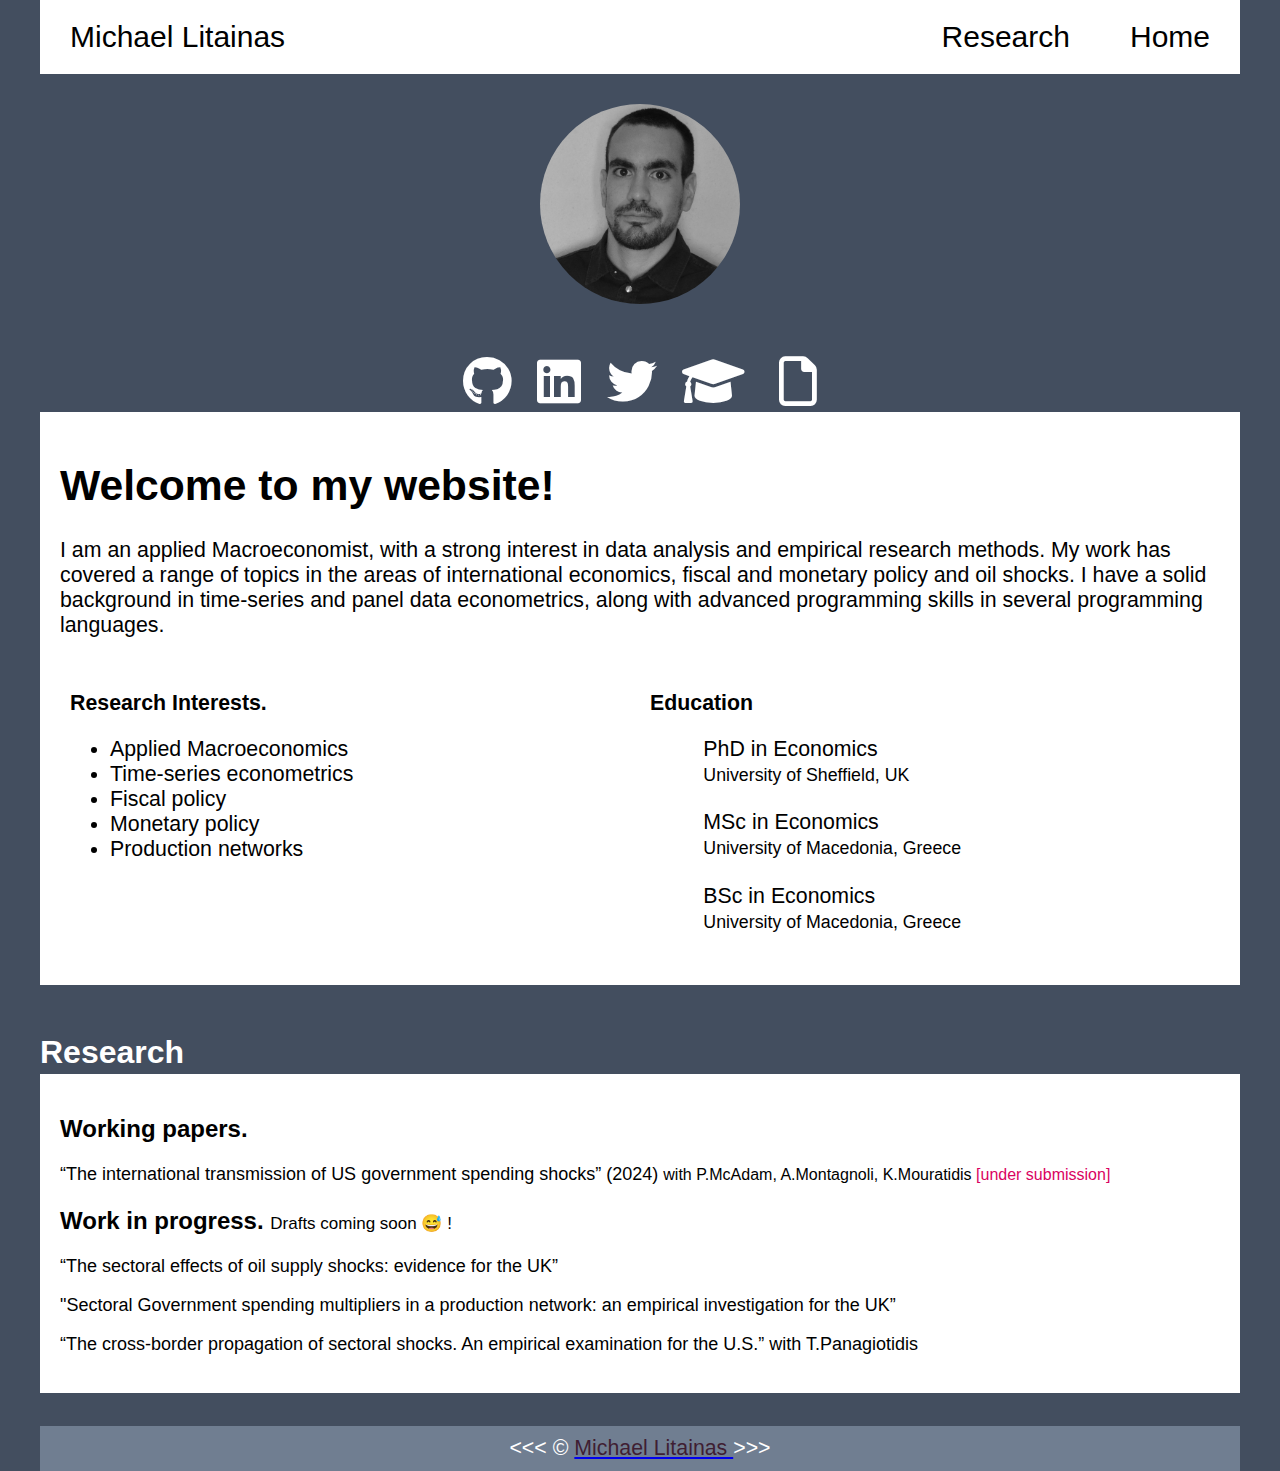
<file: index.html>
<!DOCTYPE html>
<html lang="en">
<head>
<title>mlitainas</title>
<meta charset="utf-8">
<meta name="viewport" content="width=device-width, initial-scale=1">
<!-- Font Awesome for icons -->
<link rel="stylesheet" href="https://cdnjs.cloudflare.com/ajax/libs/font-awesome/6.0.0-beta3/css/all.min.css">
<style>
* {
  box-sizing: border-box;
}

body {
  font-family: Arial, Helvetica, sans-serif;
  max-width: 1200px;
  margin: 0 auto;
  background-color: #434e5f;
  font-size: 16pt;
}

img {
  height: 200px;
  width: 200px;
  border-radius: 50%;
  border: 12px;
  margin: 30px;
}

.mydiv {
  height: 300px;
  color: white;
  margin: 10px 0;
  clear: both;
}

/* Style the header */
header {
  background-color: #666;
  padding: 30px;
  text-align: center;
  font-size: 35px;
  color: white;
}

/* Style for the navigation pane */
.topnav {
  background-color: white;
  overflow: hidden;
}

/* Style for navigation links */
.topnav a {
  float: right;
  display: block;
  color: black;
  text-align: right;
  padding: 20px 30px;
  text-decoration: none;
  font-family: Verdana, Geneva, Tahoma, sans-serif;
  font-size: 30px;
}

/* Change color of links on hover */
.topnav a:hover {
  background-color: rgb(174, 176, 176);
  color: #333;
}

.topnav a.split {
  float: left;
  background-color: white;
  color: black;
}

/* Clear floats */
.clearfix::after {
  content: "";
  display: table;
  clear: both;
}

.shortbio,
.research,
.workexp,
.code {
  padding: 20px;
  background-color: #ffffff;
  margin-bottom: 20px;
}

/* Columns for content */
.column {
  float: left;
  width: 100%;
  padding: 10px;
}

@media (min-width: 768px) {
  .column {
    width: 50%;
  }
}

.container {
  display: flex;
  flex-wrap: wrap;
}

.container .column {
  flex: 1;
  min-width: 50%;
}

@media (max-width: 767px) {
  .container .column {
    min-width: 100%;
  }
}

/* Style the footer */
footer {
  background-color: #acbed46e;
  padding: 10px;
  text-align: center;
  color: white;
}

/* Responsive layout for navigation */
@media (max-width: 600px) {
  .topnav a {
    float: none;
    display: block;
    text-align: center;
  }
  img {
    display: block;
    margin: 20px auto;
    float: none;
  }
  .shortbio,
  .research,
  .workexp,
  .code {
    width: 100%;
    float: none;
  }
}

.section_title{
  height: 30px;
  color: white;
  margin: 10px 0;
  clear: both;
}


.avatar_img {
  display: block;
  margin-left: auto;
  margin-right: auto;
}

.social-icons {
  text-align: center;
  margin-top: 20px;
}

.social-icons a {
  color: white;
  text-decoration: none;
  margin: 0 10px;
  font-size: 50px;
}

.social-icons a:hover {
  color: #ccc;
}

.custom-link {
    color: black;          /* Makes the link text black */
    font-family: Arial, sans-serif; /* Changes the font to Arial */
    text-decoration: none; /* Removes the underline */
}

.custom-link:hover {
    text-decoration: underline; /* Optional: adds underline on hover */
    color: rgb(142, 9, 51)
}


</style>
</head>
<body>

<div class="topnav">
  <a href="#home" id="home">Home</a>
  <a href="#research" target="research_block">Research</a>
  <a href="#news"></a>
  <a href="#about" class="split">Michael Litainas</a>
</div>


<section class="clearfix">
    <img src="avatar.jpg" alt="Personal image" class="avatar_img">
</section>

<section class="clearfix">
  <div class="social-icons">
  <a href= "https://github.com/mlitainas" target="_blank"><i class="fab fa-github"></i></a>
  <a href= "https://www.linkedin.com/in/michael-litainas/" target="_blank"><i class="fab fa-linkedin"></i></a>
  <a href= "https://x.com/MLitainas" target="_blank"><i class="fab fa-twitter"></i></a>
  <a href="https://scholar.google.com/citations?user=JHf9Y4kAAAAJ&hl=en&authuser=1&oi=ao" target="_blank">
    <i class="fas fa-graduation-cap"></i> 
</a>
<a href= "https://drive.google.com/file/d/14q9qS54VKokPW_2GTxwlAqfbVQ5Hvsy-/view?usp=drive_link" target="_blank"><i class="fa-regular fa-file"></i></a>

</div>
</section>


 <article class="shortbio">
    <h1>Welcome to my website!</h1>
    <p> I am an applied Macroeconomist, with a strong interest in data analysis and empirical research methods. My work has covered a range of topics in the areas of international economics, fiscal and monetary policy and oil shocks. I have a solid  background in time-series and panel data econometrics, along with advanced programming skills in several programming
      languages. </p>
    <div class="container">
      <div class="column">
        <p><b>Research Interests.</b></p>
        <ul>
          <li>Applied Macroeconomics</li>
          <li>Time-series econometrics</li>
          <li>Fiscal policy</li>
          <li>Monetary policy</li>
          <li>Production networks</li>
        </ul>
      </div>
      <div class="column">
        <p><b>Education</b></p>
        <ul class="fa-ul">
          <li>PhD in Economics</li>
          <dt><small>University of Sheffield, UK</small></dt>
          <dt><hr color="white"></dt>
          <li>MSc in Economics</li>
          <dt><small>University of Macedonia, Greece</small></dt>
          <dt><hr color="white"></dt>          <li>BSc in Economics</li>
          <dt><small>University of Macedonia, Greece</small></dt>
        </ul>
      </div>
    </div>
  </article>


<hr color="#434e5f">

<section>
  <div class="section_title" id="research"><h2>Research</h2></div>
  
  <article class="research">
   
    <p style="font-family: sans-serif;" > <b style = "font-size:24px"> Working papers. </b> </p>
    
    <!--link to paper-->
    <p style = "font-size:18px">
      <a href="https://drive.google.com/file/d/1rUuyOiw7j3YwUO3HTv-LDkm48o2cbP8v/view?usp=sharing" 
      class="custom-link" target="_blank"> “The international transmission of US government spending shocks” (2024)  </a>
      <span style ="font-size:16px" > with P.McAdam, A.Montagnoli, K.Mouratidis <span style="color:rgb(218, 2, 95);" > [under submission] </span>
    </p>
    <!--title-->
    <p style="font-family: sans-serif;", sans-serif;> <b style = "font-size:24px"> Work in progress. </b>
       <span style ="font-size:17px" style="font-family: Arial, sans-serif;">  Drafts coming soon 😅 ! </span> 
    </p> 
    <!--paper-->
    <p style = "font-size:18px" > “The sectoral effects of oil supply shocks: evidence for the UK” </p>
    <!--paper-->
    <p style = "font-size:18px"> "Sectoral Government spending multipliers in a production network: an empirical investigation for the UK”</p>
    <!--paper-->
    <p style = "font-size:18px"> 
      “The cross-border propagation of sectoral shocks. An empirical examination for the U.S.”  
      <span style ="font-size:18px" > with T.Panagiotidis </span>
    </p>
  
  </article>
</section>

<hr color="#434e5f">

<footer>
  &lt;&lt;&lt; &copy; <a href="#home"> <span style="color:rgb(63, 30, 51);" >  Michael Litainas </span> </a> &gt;&gt;&gt;
</footer>
</body>
</html>
</file>
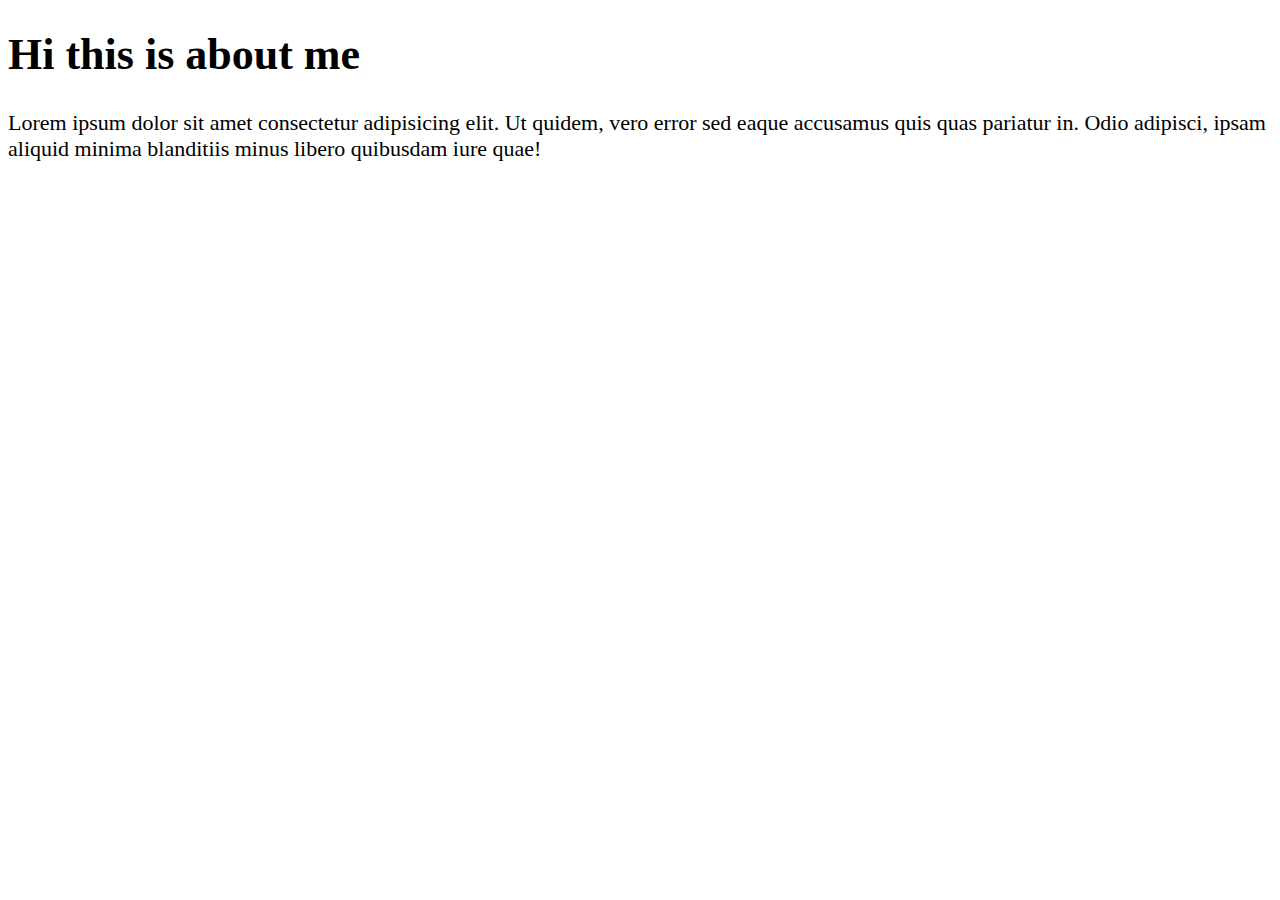
<file: about.html>
<!DOCTYPE html>
<html lang="en">

    <head>
        <meta charset="UTF-8">
        <meta name="author" content= "Michael">
        <title> About me </title>
        <link rel="icon" href="avatar.jpg" type="image/x-icon" >
        <link rel="stylesheet" href="main.css">

    </head>
    <body>
       <h1>Hi this is about me</h1> 
       <p>Lorem ipsum dolor sit amet consectetur adipisicing elit. Ut quidem, vero error sed eaque 
        accusamus quis quas pariatur in. Odio adipisci, ipsam aliquid minima blanditiis minus libero quibusdam iure
        quae!</p>
       
    </body>

</html>
</file>
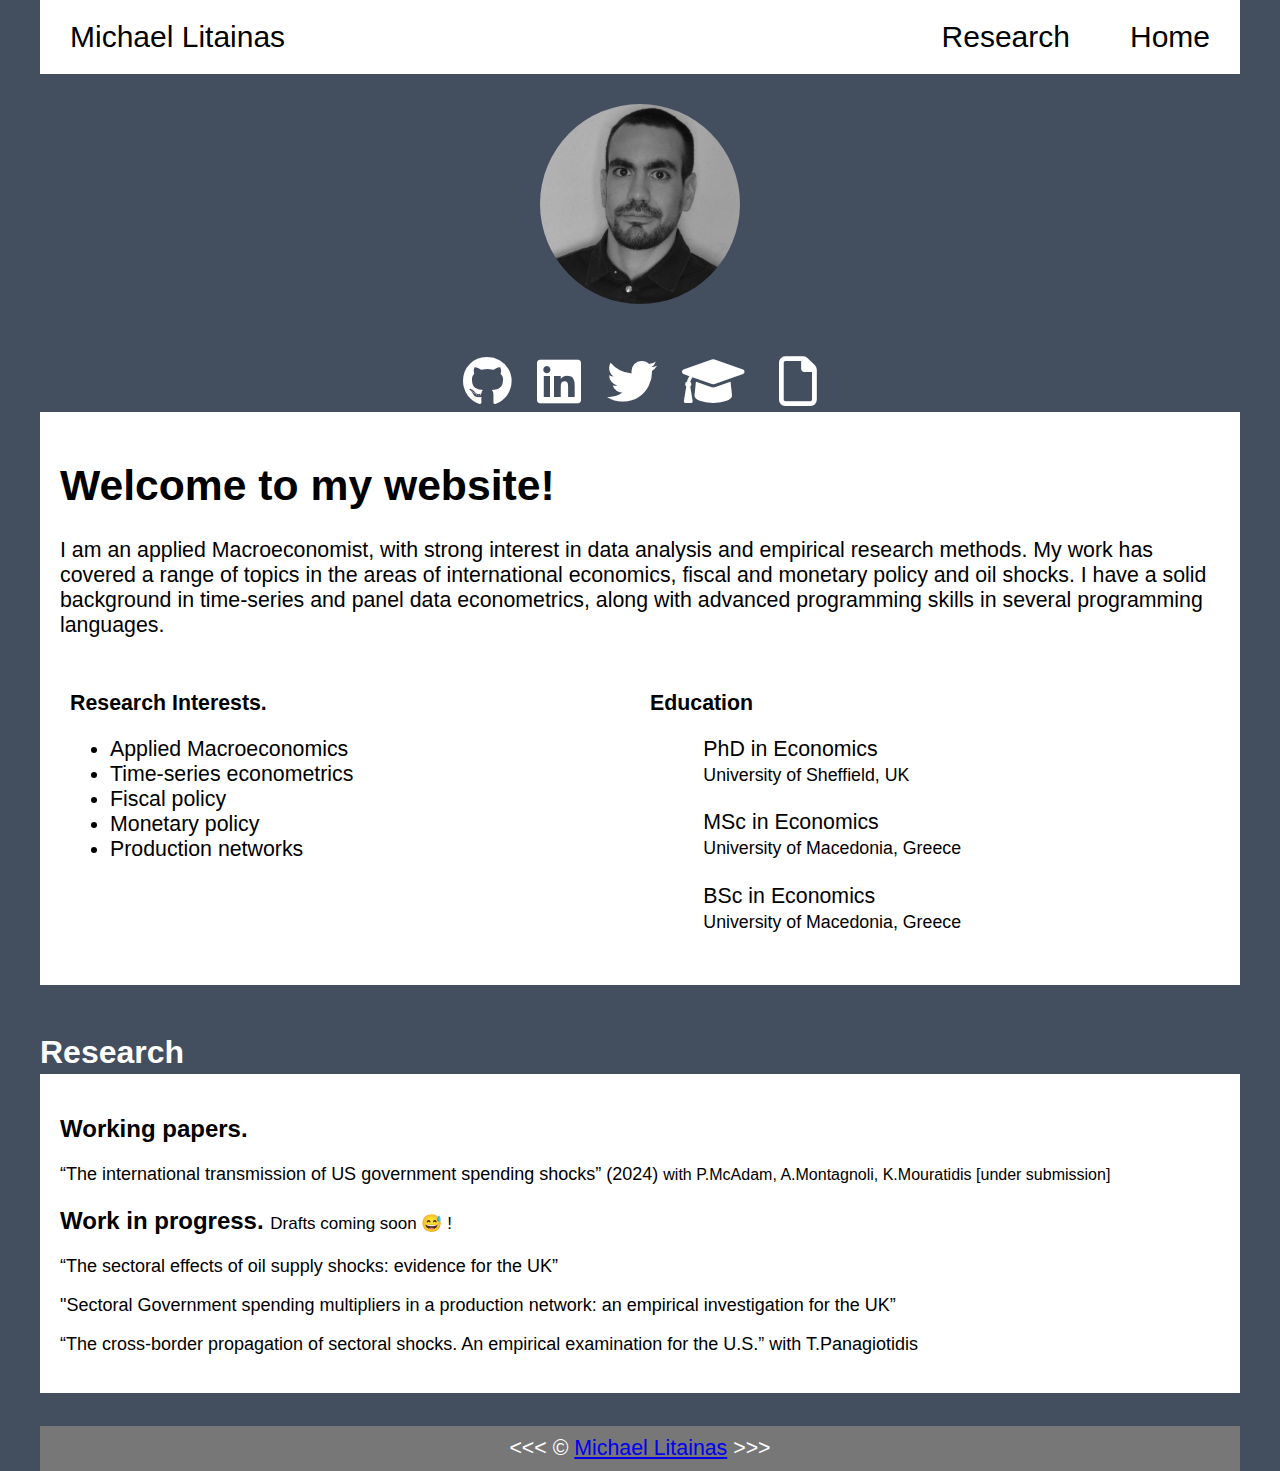
<file: index11.html>
<!DOCTYPE html>
<html lang="en">
<head>
<title>mlitainas</title>
<meta charset="utf-8">
<meta name="viewport" content="width=device-width, initial-scale=1">
<!-- Font Awesome for icons -->
<link rel="stylesheet" href="https://cdnjs.cloudflare.com/ajax/libs/font-awesome/6.0.0-beta3/css/all.min.css">
<style>
* {
  box-sizing: border-box;
}

body {
  font-family: Arial, Helvetica, sans-serif;
  max-width: 1200px;
  margin: 0 auto;
  background-color: #434e5f;
  font-size: 16pt;
}

img {
  height: 200px;
  width: 200px;
  border-radius: 50%;
  border: 12px;
  margin: 30px;
}

.mydiv {
  height: 300px;
  color: white;
  margin: 10px 0;
  clear: both;
}

/* Style the header */
header {
  background-color: #666;
  padding: 30px;
  text-align: center;
  font-size: 35px;
  color: white;
}

/* Style for the navigation pane */
.topnav {
  background-color: white;
  overflow: hidden;
}

/* Style for navigation links */
.topnav a {
  float: right;
  display: block;
  color: black;
  text-align: right;
  padding: 20px 30px;
  text-decoration: none;
  font-family: Verdana, Geneva, Tahoma, sans-serif;
  font-size: 30px;
}

/* Change color of links on hover */
.topnav a:hover {
  background-color: rgb(174, 176, 176);
  color: #333;
}

.topnav a.split {
  float: left;
  background-color: white;
  color: black;
}

/* Clear floats */
.clearfix::after {
  content: "";
  display: table;
  clear: both;
}

.shortbio,
.research,
.workexp,
.code {
  padding: 20px;
  background-color: #ffffff;
  margin-bottom: 20px;
}

/* Columns for content */
.column {
  float: left;
  width: 100%;
  padding: 10px;
}

@media (min-width: 768px) {
  .column {
    width: 50%;
  }
}

.container {
  display: flex;
  flex-wrap: wrap;
}

.container .column {
  flex: 1;
  min-width: 50%;
}

@media (max-width: 767px) {
  .container .column {
    min-width: 100%;
  }
}

/* Style the footer */
footer {
  background-color: #777;
  padding: 10px;
  text-align: center;
  color: white;
}

/* Responsive layout for navigation */
@media (max-width: 600px) {
  .topnav a {
    float: none;
    display: block;
    text-align: center;
  }
  img {
    display: block;
    margin: 20px auto;
    float: none;
  }
  .shortbio,
  .research,
  .workexp,
  .code {
    width: 100%;
    float: none;
  }
}

.section_title{
  height: 30px;
  color: white;
  margin: 10px 0;
  clear: both;
}


.avatar_img {
  display: block;
  margin-left: auto;
  margin-right: auto;
}

.social-icons {
  text-align: center;
  margin-top: 20px;
}

.social-icons a {
  color: white;
  text-decoration: none;
  margin: 0 10px;
  font-size: 50px;
}

.social-icons a:hover {
  color: #ccc;
}

.custom-link {
    color: black;          /* Makes the link text black */
    font-family: Arial, sans-serif; /* Changes the font to Arial */
    text-decoration: none; /* Removes the underline */
}

.custom-link:hover {
    text-decoration: underline; /* Optional: adds underline on hover */
}


</style>
</head>
<body>

<div class="topnav">
  <a href="#home" id="home">Home</a>
  <a href="#research" target="research_block">Research</a>
  <a href="#news"></a>
  <a href="#about" class="split">Michael Litainas</a>
</div>


<section class="clearfix">
    <img src="avatar.jpg" alt="Personal image" class="avatar_img">
</section>

<section class="clearfix">
  <div class="social-icons">
  <a href= "https://github.com/mlitainas" target="_blank"><i class="fab fa-github"></i></a>
  <a href= "https://www.linkedin.com/in/michael-litainas/" target="_blank"><i class="fab fa-linkedin"></i></a>
  <a href= "https://x.com/MLitainas" target="_blank"><i class="fab fa-twitter"></i></a>
  <a href="https://scholar.google.com/citations?user=JHf9Y4kAAAAJ&hl=en&authuser=1&oi=ao" target="_blank">
    <i class="fas fa-graduation-cap"></i> 
</a>
<a href= "https://drive.google.com/file/d/14q9qS54VKokPW_2GTxwlAqfbVQ5Hvsy-/view?usp=drive_link" target="_blank"><i class="fa-regular fa-file"></i></a>

</div>
</section>


 <article class="shortbio">
    <h1>Welcome to my website!</h1>
    <p> I am an applied Macroeconomist, with strong interest in data analysis and empirical research methods. My work has covered a range of topics in the areas of international economics, fiscal and monetary policy and oil shocks. I have a solid  background in time-series and panel data econometrics, along with advanced programming skills in several programming
      languages. </p>
    <div class="container">
      <div class="column">
        <p><b>Research Interests.</b></p>
        <ul>
          <li>Applied Macroeconomics</li>
          <li>Time-series econometrics</li>
          <li>Fiscal policy</li>
          <li>Monetary policy</li>
          <li>Production networks</li>
        </ul>
      </div>
      <div class="column">
        <p><b>Education</b></p>
        <ul class="fa-ul">
          <li>PhD in Economics</li>
          <dt><small>University of Sheffield, UK</small></dt>
          <dt><hr color="white"></dt>
          <li>MSc in Economics</li>
          <dt><small>University of Macedonia, Greece</small></dt>
          <dt><hr color="white"></dt>          <li>BSc in Economics</li>
          <dt><small>University of Macedonia, Greece</small></dt>
        </ul>
      </div>
    </div>
  </article>


<hr color="#434e5f">

<section>
  <div class="section_title" id="research"><h2>Research</h2></div>
  
  <article class="research">
   
    <p style="font-family: sans-serif;" > <b style = "font-size:24px"> Working papers. </b> </p>
    
    <!--link to paper-->
    <p style = "font-size:18px">
      <a href="https://drive.google.com/file/d/1rUuyOiw7j3YwUO3HTv-LDkm48o2cbP8v/view?usp=sharing" 
      class="custom-link" target="_blank"> “The international transmission of US government spending shocks” (2024)  </a>
      <span style ="font-size:16px" > with P.McAdam, A.Montagnoli, K.Mouratidis [under submission] </span>
    </p>
    <!--title-->
    <p style="font-family: sans-serif;", sans-serif;> <b style = "font-size:24px"> Work in progress. </b>
       <span style ="font-size:17px" style="font-family: Arial, sans-serif;">  Drafts coming soon 😅 ! </span> 
    </p> 
    <!--paper-->
    <p style = "font-size:18px" > “The sectoral effects of oil supply shocks: evidence for the UK” </p>
    <!--paper-->
    <p style = "font-size:18px"> "Sectoral Government spending multipliers in a production network: an empirical investigation for the UK”</p>
    <!--paper-->
    <p style = "font-size:18px"> 
      “The cross-border propagation of sectoral shocks. An empirical examination for the U.S.”  
      <span style ="font-size:18px" > with T.Panagiotidis </span>
    </p>
  
  </article>
</section>

<hr color="#434e5f">

<footer>
  &lt;&lt;&lt; &copy; <a href="#home">Michael Litainas</a> &gt;&gt;&gt;
</footer>
</body>
</html>
</file>
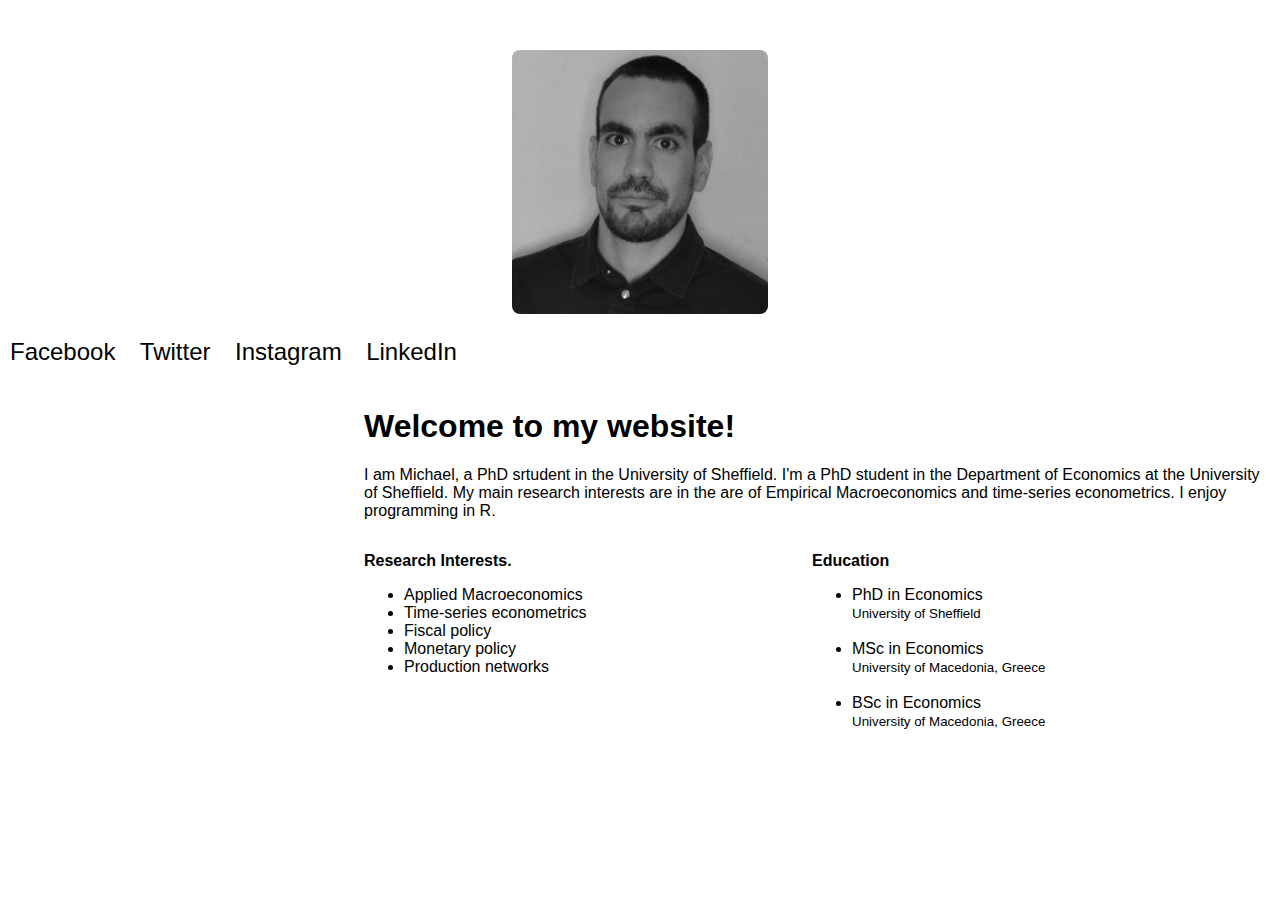
<file: opai.html>
<!DOCTYPE html>
<html lang="en">
<head>
    <meta charset="UTF-8">
    <meta name="viewport" content="width=device-width, initial-scale=1.0">
    <title>Image with Social Media Links</title>
    <style>
        body {
            font-family: Arial, sans-serif;
            display: flex;
            flex-direction: column;
            align-items: center;
            margin: 0;
            padding: 0;
        }
        .image-container {
            text-align: center;
            margin-top: 50px;
        }
        .image-container img {
            max-width: 20%;
            height: auto;
            border-radius: 8px;
        }
        
        .social-links {
            margin-top: 20px;
        }
        .social-links a {
            margin: 0 10px;
            text-decoration: none;
            color: #000;
            font-size: 24px;
        }
        .social-links a:hover {
            color: #0073e6;
        }

        .shortbio {
            float: right;
            padding: 20px;
            width: 70%;
            background-color: #ffffff;
            height: 500px; /* only for demonstration, should be removed */
        }
        .column {
           float: left;
            width: 50%;
        }
        content{
            width:1000x;/*change the value to suite ur need*/
            margin:0 auto;/*this will center ur content*/
        }

    </style>
</head>
<body>

<div id = "content" >

    <div class="image-container">
        <img src="avatar.jpg" alt="Your Image Description">
    </div>

    <div class="social-links">
        <a href="https://facebook.com/your-profile" target="_blank">Facebook</a>
        <a href="https://twitter.com/your-profile" target="_blank">Twitter</a>
        <a href="https://instagram.com/your-profile" target="_blank">Instagram</a>
        <a href="https://linkedin.com/in/your-profile" target="_blank">LinkedIn</a>
    </div>

    <article class="shortbio">
        <h1>Welcome to my website!</h1> 
            <p>I am Michael, a PhD srtudent in the University of Sheffield. 
               I'm a PhD student in the Department of Economics at the University of Sheffield.
               My main research interests are in the are of Empirical Macroeconomics and time-series econometrics. 
               I enjoy programming in R.</p> 
    
               <div class="container">
                <div class="column">
                  <p><b>Research Interests.</b> </p>
                  <ul>
                   <li> Applied Macroeconomics</li>
                   <li> Time-series econometrics </li>
                   <li> Fiscal policy</li>
                   <li> Monetary policy</li>
                   <li> Production networks</li>
                  </ul>
                </div>
                <div class="column">
                  <p><b>Education</b> </p>
                <ul class="fa-ul"> 
                 <li> PhD in Economics </li>
                 <dt> <small>University of Sheffield </small></dt>
                 <dt> <hr color="white"> </dt>
                 <li> MSc in Economics </li>
                 <dt> <small>University of Macedonia, Greece </small></dt>
                 <dt> <hr color="white"> </dt>
                 <li> BSc in Economics</li>
                 <dt> <small>University of Macedonia, Greece </small></dt>      
                </ul>
                </div>
            </div>
              
      </article>

</div>
</body>
</html>
</file>
<file: main.css>
html {
    font-size: 22px;
}
body{
    background-color: #FFFFF;
    color: black;
}

a  {
    color: aliceblue;
}

a:visited{
    color: blue;
}

a:hover, a:active{
    color: #67dc9c
}
</file>
